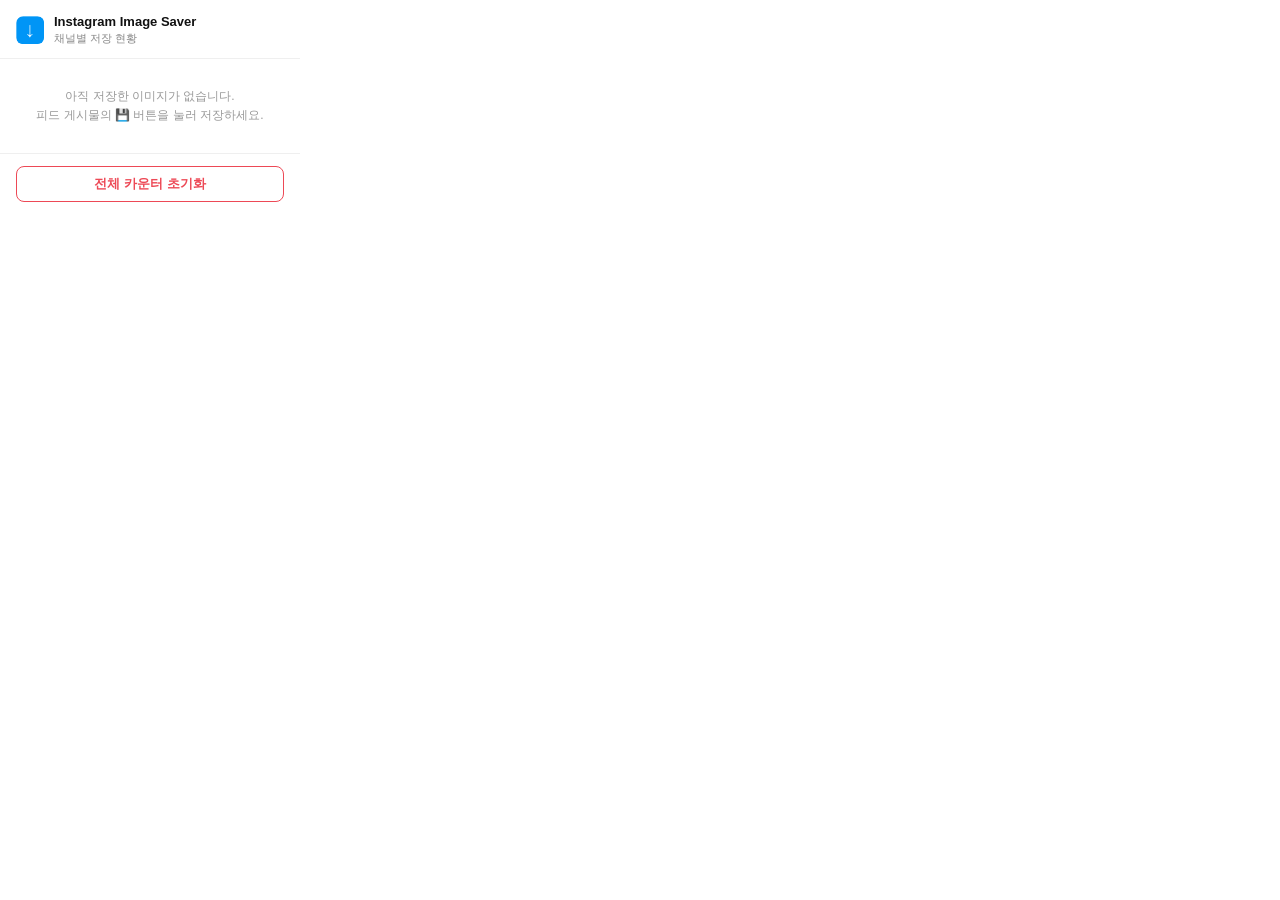
<file: skills/ig-influencer-content-collector/extension/popup.html>
<!DOCTYPE html>
<html lang="ko">
<head>
  <meta charset="UTF-8">
  <title>Instagram Image Saver</title>
  <link rel="stylesheet" href="popup.css">
</head>
<body>
  <div class="header">
    <img src="icons/icon48.png" alt="" class="logo">
    <div>
      <h1>Instagram Image Saver</h1>
      <p class="subtitle">채널별 저장 현황</p>
    </div>
  </div>

  <div id="counter-list" class="counter-list">
    <p class="empty-msg">아직 저장한 이미지가 없습니다.<br>피드 게시물의 💾 버튼을 눌러 저장하세요.</p>
  </div>

  <div class="footer">
    <button id="reset-all-btn" class="btn-danger">전체 카운터 초기화</button>
  </div>

  <script src="popup.js"></script>
</body>
</html>
</file>
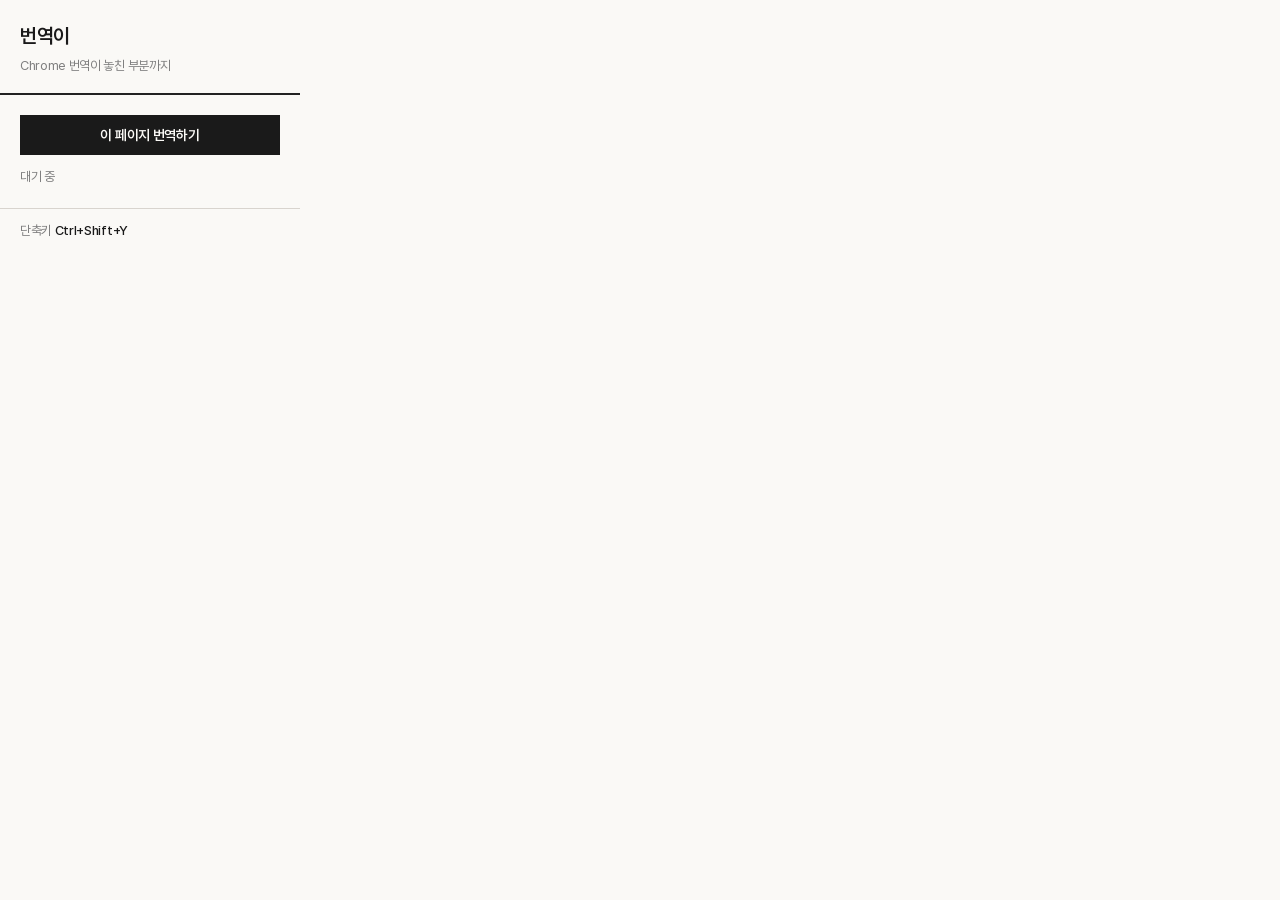
<file: skills/translation-gap-filler/extension/popup.html>
<!DOCTYPE html>
<html lang="ko">
<head>
<meta charset="UTF-8" />
<title>번역이</title>
<link rel="stylesheet" href="popup.css" />
</head>
<body>
  <header>
    <h1>번역이</h1>
    <p class="tagline">Chrome 번역이 놓친 부분까지</p>
  </header>

  <main>
    <button id="toggleBtn" class="primary-btn" type="button">이 페이지 번역하기</button>
    <p id="statusText" class="status">대기 중</p>
  </main>

  <footer>
    <p class="hint">단축키 <span id="shortcutHint">Ctrl+Shift+Y</span></p>
  </footer>

  <script src="popup.js"></script>
</body>
</html>
</file>
<file: skills/ig-influencer-content-collector/extension/popup.css>
* {
  box-sizing: border-box;
  margin: 0;
  padding: 0;
}

body {
  width: 300px;
  font-family: -apple-system, BlinkMacSystemFont, 'Segoe UI', sans-serif;
  font-size: 14px;
  color: #111;
  background: #fff;
}

.header {
  display: flex;
  align-items: center;
  gap: 10px;
  padding: 14px 16px 12px;
  border-bottom: 1px solid #efefef;
}

.logo {
  width: 28px;
  height: 28px;
  border-radius: 6px;
}

h1 {
  font-size: 13px;
  font-weight: 700;
  line-height: 1.2;
}

.subtitle {
  font-size: 11px;
  color: #888;
  margin-top: 1px;
}

.counter-list {
  padding: 8px 0;
  min-height: 60px;
  max-height: 280px;
  overflow-y: auto;
}

.empty-msg {
  color: #999;
  font-size: 12px;
  text-align: center;
  line-height: 1.6;
  padding: 20px 16px;
}

.counter-row {
  display: flex;
  align-items: center;
  gap: 8px;
  padding: 9px 16px;
  border-bottom: 1px solid #f5f5f5;
}

.counter-row:last-child {
  border-bottom: none;
}

.username {
  flex: 1;
  font-size: 13px;
  font-weight: 500;
  overflow: hidden;
  text-overflow: ellipsis;
  white-space: nowrap;
  color: #262626;
}

.count {
  font-size: 13px;
  font-weight: 700;
  color: #0095f6;
  white-space: nowrap;
}

.btn-reset-one {
  background: none;
  border: 1px solid #dbdbdb;
  border-radius: 6px;
  padding: 3px 8px;
  font-size: 11px;
  color: #666;
  cursor: pointer;
  white-space: nowrap;
  transition: background 0.15s;
}

.btn-reset-one:hover {
  background: #f5f5f5;
  color: #333;
}

.footer {
  padding: 12px 16px;
  border-top: 1px solid #efefef;
}

.btn-danger {
  width: 100%;
  background: none;
  border: 1px solid #ed4956;
  border-radius: 8px;
  padding: 8px;
  font-size: 13px;
  font-weight: 600;
  color: #ed4956;
  cursor: pointer;
  transition: background 0.15s, color 0.15s;
}

.btn-danger:hover {
  background: #ed4956;
  color: #fff;
}
</file>
<file: skills/translation-gap-filler/extension/popup.css>
@font-face {
  font-family: "Pretendard";
  src: url("fonts/Pretendard-Regular.woff2") format("woff2");
  font-weight: 400;
  font-style: normal;
}
@font-face {
  font-family: "Pretendard";
  src: url("fonts/Pretendard-Medium.woff2") format("woff2");
  font-weight: 500;
  font-style: normal;
}
@font-face {
  font-family: "Pretendard";
  src: url("fonts/Pretendard-SemiBold.woff2") format("woff2");
  font-weight: 600;
  font-style: normal;
}

:root {
  --color-bg: #faf9f6;
  --color-text: #1a1a1a;
  --color-text-muted: #7f7f7f;
  --color-border: #222222;
  --border-width: 2.25px;
}

* {
  box-sizing: border-box;
}

body {
  width: 300px;
  margin: 0;
  background: var(--color-bg);
  color: var(--color-text);
  font-family: "Pretendard", -apple-system, sans-serif;
  letter-spacing: -0.02em;
  line-height: 1.6;
}

header {
  padding: 20px 20px 16px;
  border-bottom: var(--border-width) solid var(--color-border);
}

h1 {
  margin: 0;
  font-size: 20px;
  font-weight: 600;
}

.tagline {
  margin: 4px 0 0;
  font-size: 13px;
  color: var(--color-text-muted);
}

main {
  padding: 20px;
}

.primary-btn {
  width: 100%;
  padding: 12px 16px;
  background: var(--color-text);
  color: var(--color-bg);
  border: none;
  border-radius: 0;
  font-family: inherit;
  font-size: 14px;
  font-weight: 600;
  letter-spacing: -0.02em;
  cursor: pointer;
}

.primary-btn:hover {
  opacity: 0.85;
}

.primary-btn.is-active {
  background: var(--color-bg);
  color: var(--color-text);
  border: var(--border-width) solid var(--color-border);
}

.status {
  margin: 12px 0 0;
  font-size: 13px;
  color: var(--color-text-muted);
}

.status.is-active {
  color: var(--color-text);
}

footer {
  padding: 12px 20px 16px;
  border-top: 1px solid #d8d4ce;
}

.hint {
  margin: 0;
  font-size: 13px;
  color: var(--color-text-muted);
}

.hint span {
  color: var(--color-text);
  font-weight: 500;
}
</file>
